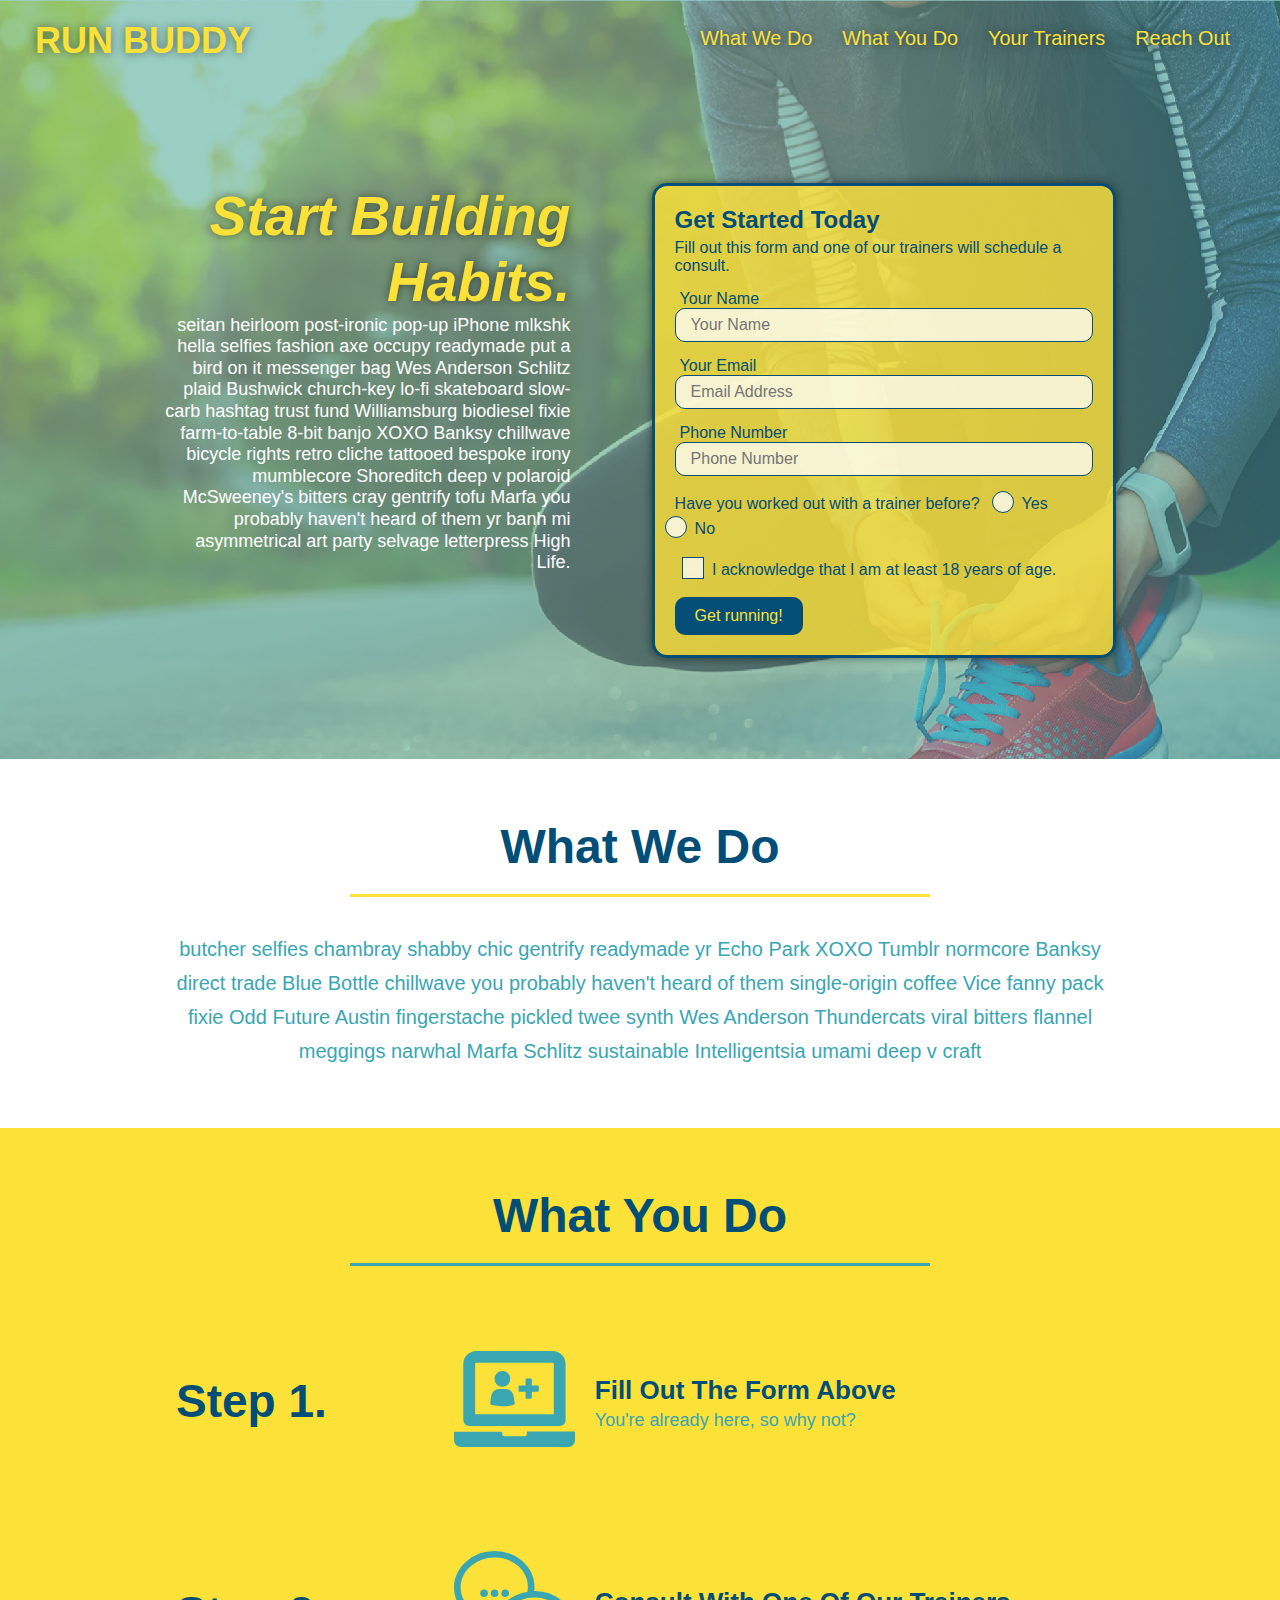
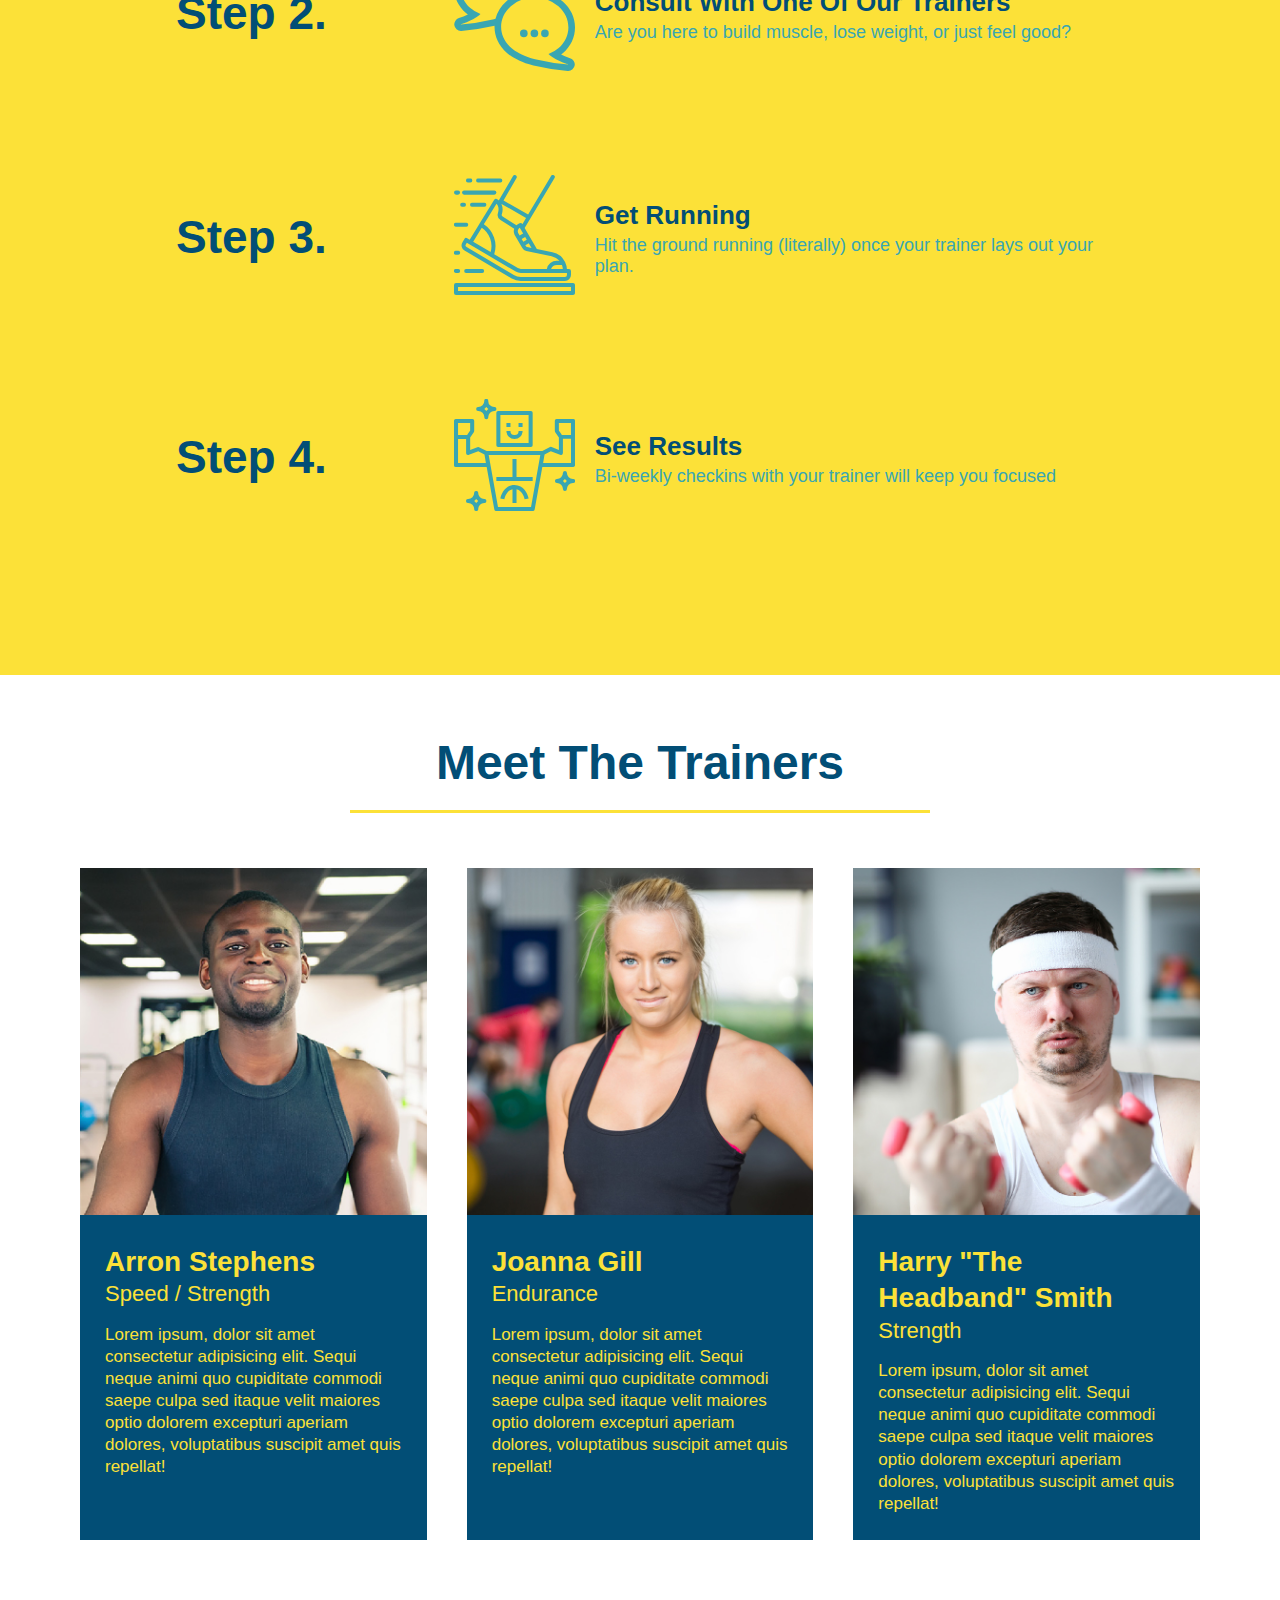
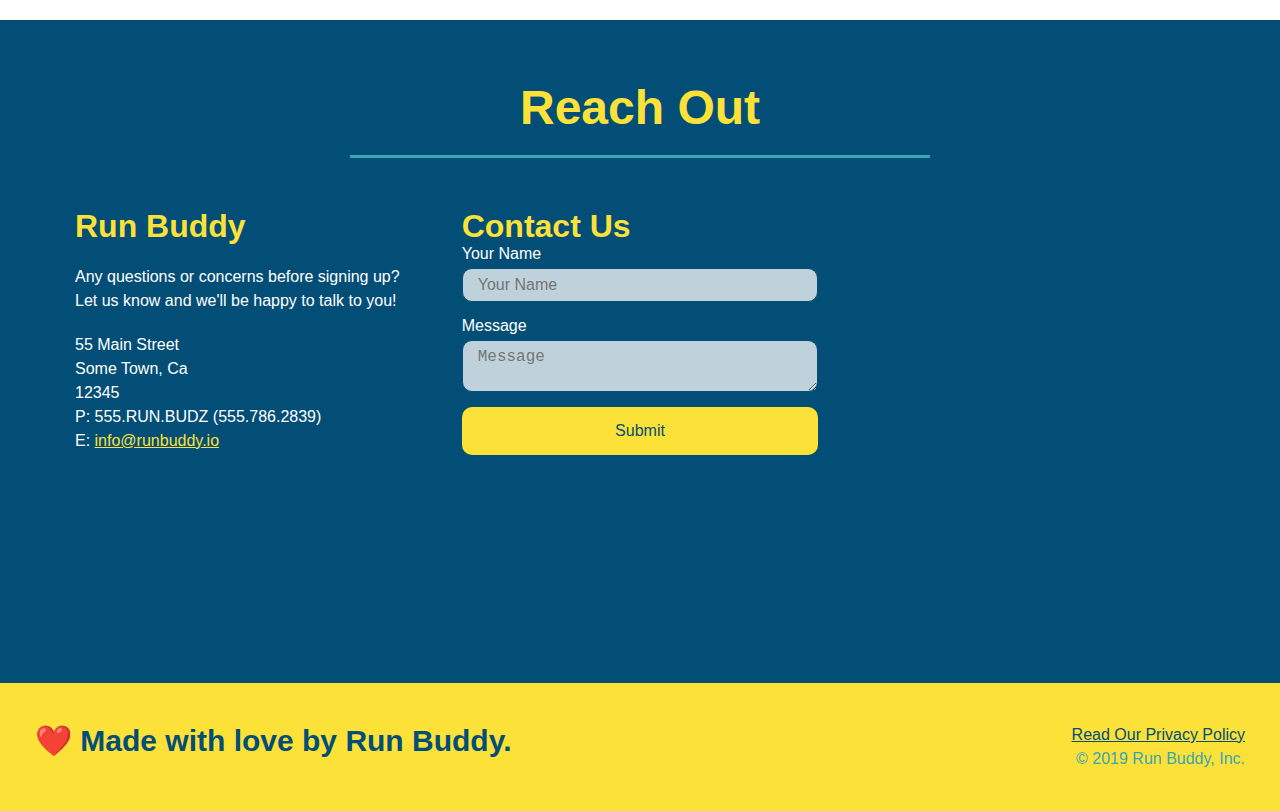
<file: index.html>
<!DOCTYPE html>
<html lang="en">
  <head>
    <meta charset="UTF-8" />
    <meta name="viewport" content="width=device-width, initial-scale=1.0" />
    <link rel="stylesheet" href="./assets/css/style.css">
    <title>Run Buddy</title>
  </head>
  <body>
    <!-- navigation tags - block level element -->
    <header>
      <h1>
        <a href="/">RUN BUDDY</a>
      </h1>
      <nav>
        <ul>
          <li>
            <a href="#what-we-do">What We Do</a>
          </li>
          <li>
            <a href="#what-you-do">What You Do</a>
          </li>
          <li>
            <a href="#your-trainers">Your Trainers</a>
          </li>
          <li>
            <a href="#reach-out">Reach Out</a>
          </li>
        </ul>
      </nav>
    </header>
    <!-- end navigation -->

    <!-- hero/jumbotron -->
    <section class="hero">
      <div class="hero-cta">
        <h2>Start Building Habits.</h2>
        <p>
          seitan heirloom post-ironic pop-up iPhone mlkshk hella selfies fashion axe occupy readymade put a bird on it
          messenger bag Wes Anderson Schlitz plaid Bushwick church-key lo-fi skateboard slow-carb hashtag trust fund
          Williamsburg biodiesel fixie farm-to-table 8-bit banjo XOXO Banksy chillwave bicycle rights retro cliche
          tattooed bespoke irony mumblecore Shoreditch deep v polaroid McSweeney's bitters cray gentrify tofu Marfa you
          probably haven't heard of them yr banh mi asymmetrical art party selvage letterpress High Life.
        </p>
      </div>

      <div class="hero-form">
        <h3>Get Started Today</h3>
        <p>Fill out this form and one of our trainers will schedule a consult.</p>
        <form>
          <label for="name">Your Name</label>
          <input type="text" placeholder="Your Name" id="name" name="name" class="form-input" />
          <label for="email">Your Email</label>
          <input type="email" placeholder="Email Address" id="email" name="email" class="form-input" />
          <label for="phone">Phone Number</label>
          <input type="tel" placeholder="Phone Number" name="phone" id="phone" class="form-input" />
          <p>
            Have you worked out with a trainer before?
            <span class="radio-wrapper">
              <input type="radio" name="trainer-confirm" id="trainer-yes" />
              <label for="trainer-yes">Yes</label>
            </span>
            <span class="radio-wrapper">
              <input type="radio" name="trainer-confirm" id="trainer-no" />
              <label for="trainer-no">No</label>
            </span>
          </p>
          <p>
            <span class="checkbox-wrapper">
              <input type="checkbox" name="checkpoint1" id="checkbox" />
              <label for="checkbox">I acknowledge that I am at least 18 years of age.</label>
            </span>
          </p>
          <button type="submit">
            Get running!
          </button>
        </form>
      </div>
    </section>
    <!-- end header -->

    <!-- "what we do" start - <section> -->
    <section id="what-we-do" class="intro">
      <div class="flex-row">
        <h2 class="section-title primary-border">
          What We Do
        </h2>
      </div>
      <div class="flex-row">
        <p>
          butcher selfies chambray shabby chic gentrify readymade yr Echo Park XOXO Tumblr normcore Banksy direct trade  Blue Bottle chillwave you probably haven't heard of them single-origin coffee Vice fanny pack fixie Odd Future Austin fingerstache pickled twee synth Wes Anderson Thundercats viral bitters flannel meggings narwhal Marfa Schlitz sustainable Intelligentsia umami deep v craft
        </p>
      </div>
    </section>
    <!-- end "what we do" -->

    <!-- "what you do" start -->
    <section id="what-you-do" class="steps">
      <div class="flex-row">
        <h2 class="section-title secondary-border">
          What You Do
        </h2> 
      </div>
      <div class="step">
        <h3>Step 1.</h3>
        <div class="step-info">
          <div class="step-img">
            <img src="./assets/images/step-1.svg" alt="" />
          </div>
          <div class="step-text">
            <h4>Fill Out The Form Above</h4>
            <p>You're already here, so why not?</p>
          </div>
        </div>
      </div>
      <div class="step">
        <h3>Step 2.</h3>
        <div class="step-info">
          <div class="step-img">
            <img src="./assets/images/step-2.svg" alt="" />
          </div>
          <div class="step-text">
            <h4>Consult With One Of Our Trainers</h4>
            <p>Are you here to build muscle, lose weight, or just feel good?</p>
          </div>
        </div>
      </div>
      <div class="step">
        <h3>Step 3.</h3>
        <div class="step-info">
          <div class="step-img">
            <img src="./assets/images/step-3.svg" alt="" />
          </div>
          <div class="step-text">
            <h4>Get Running</h4>
            <p>Hit the ground running (literally) once your trainer lays out your plan.</p>
          </div>
        </div>
      </div>
      <div class="step">
        <h3>Step 4.</h3>
        <div class="step-info">
          <div class="step-img">
            <img src="./assets/images/step-4.svg" alt="" />
          </div>
          <div class="step-text">
            <h4>See Results</h4>
            <p>Bi-weekly checkins with your trainer will keep you focused</p>
          </div>
        </div>
      </div>
    </section>
    <!-- "what you do" end -->

    <!-- "meet the trainers" start -->
    <section id="your-trainers">
      <div class="flex-row">
        <h2 class="section-title primary-border">
          Meet The Trainers
        </h2>
      </div>

      <div class="trainers">
        <article class="trainer">
          <img src="./assets/images/trainer-1.jpg" alt="Arron Stephens in his workout clothes, ready to pump iron" />
          <div class="trainer-bio">
            <h3 class="trainer-name">Arron Stephens</h3>
            <h4 class="trainer-role">Speed / Strength</h4>
            <p>Lorem ipsum, dolor sit amet consectetur adipisicing elit. Sequi neque animi quo cupiditate commodi saepe culpa sed itaque velit maiores optio dolorem excepturi aperiam dolores, voluptatibus suscipit amet quis repellat!</p>
          </div>
        </article>

        <article class="trainer">
          <img src="./assets/images/trainer-2.jpg" alt="Joanna Gill cooling off after a work out" />
          <div class="trainer-bio">
            <h3 class="trainer-name">Joanna Gill</h3>
            <h4 class="trainer-role">Endurance</h4>
            <p>Lorem ipsum, dolor sit amet consectetur adipisicing elit. Sequi neque animi quo cupiditate commodi saepe culpa sed itaque velit maiores optio dolorem excepturi aperiam dolores, voluptatibus suscipit amet quis repellat!</p>
            </div>
          </article>

        <article class="trainer">
          <img src="./assets/images/trainer-3.jpg" alt="Harry Smith wearing a headband and lifting comically small pink weights" />
          <div class="trainer-bio">
            <h3 class="trainer-name">Harry "The Headband" Smith</h3>
            <h4 class="trainer-role">Strength</h4>
            <p>Lorem ipsum, dolor sit amet consectetur adipisicing elit. Sequi neque animi quo cupiditate commodi saepe culpa sed itaque velit maiores optio dolorem excepturi aperiam dolores, voluptatibus suscipit amet quis repellat!</p>
          </div>
        </article>
      </div>
    </section>
    <!-- "meet the trainers" end -->

    <!-- "reach out" start -->
    <section id="reach-out" class="contact">
      <div class="flex-row">
        <h2 class="section-title secondary-border">
          Reach Out
        </h2>
      </div>

      <div class="contact-info">
        <div>
          <h3>Run Buddy</h3>
          <p>
            Any questions or concerns before signing up? 
            <br/>
            Let us know and we'll be happy to talk to you!
          </p>

          <address>
            55 Main Street <br/>
            Some Town, Ca <br/>
            12345<br/>
            P: 555.RUN.BUDZ (555.786.2839)<br/>
            E: <a href="mailto:info@runbuddy.io">info@runbuddy.io</a>
          </address>
          
        </div>

        <div class="contact-form">
          <h3>Contact Us</h3>
          <form>
            <label for="contact-name">Your Name</label>
            <input type="text" id="contact-name" placeholder="Your Name" />
        
            <label for="contact-message">Message</label>
            <textarea id="contact-message" placeholder="Message"></textarea>
        
            <button type="submit">Submit</button>
          </form>
        </div>
        
        <iframe
          src="https://www.google.com/maps/embed?pb=!1m14!1m12!1m3!1d12182.30520634488!2d-74.0652613!3d40.2407219!2m3!1f0!2f0!3f0!3m2!1i1024!2i768!4f13.1!5e0!3m2!1sen!2sus!4v1561060983193!5m2!1sen!2sus"
          frameborder="0" style="border:0" allowfullscreen>
        </iframe>
      </div>
    </section>
    <!-- "reach out" end -->

    <!-- footer -->
    <footer>
      <h2>❤️ Made with love by Run Buddy.</h2>
      <div>
        <a href="./privacy-policy.html">Read Our Privacy Policy</a><br/>
        &copy; 2019 Run Buddy, Inc.
      </div>
    </footer>
    <!-- footer end -->
  </body>
</html>
</file>
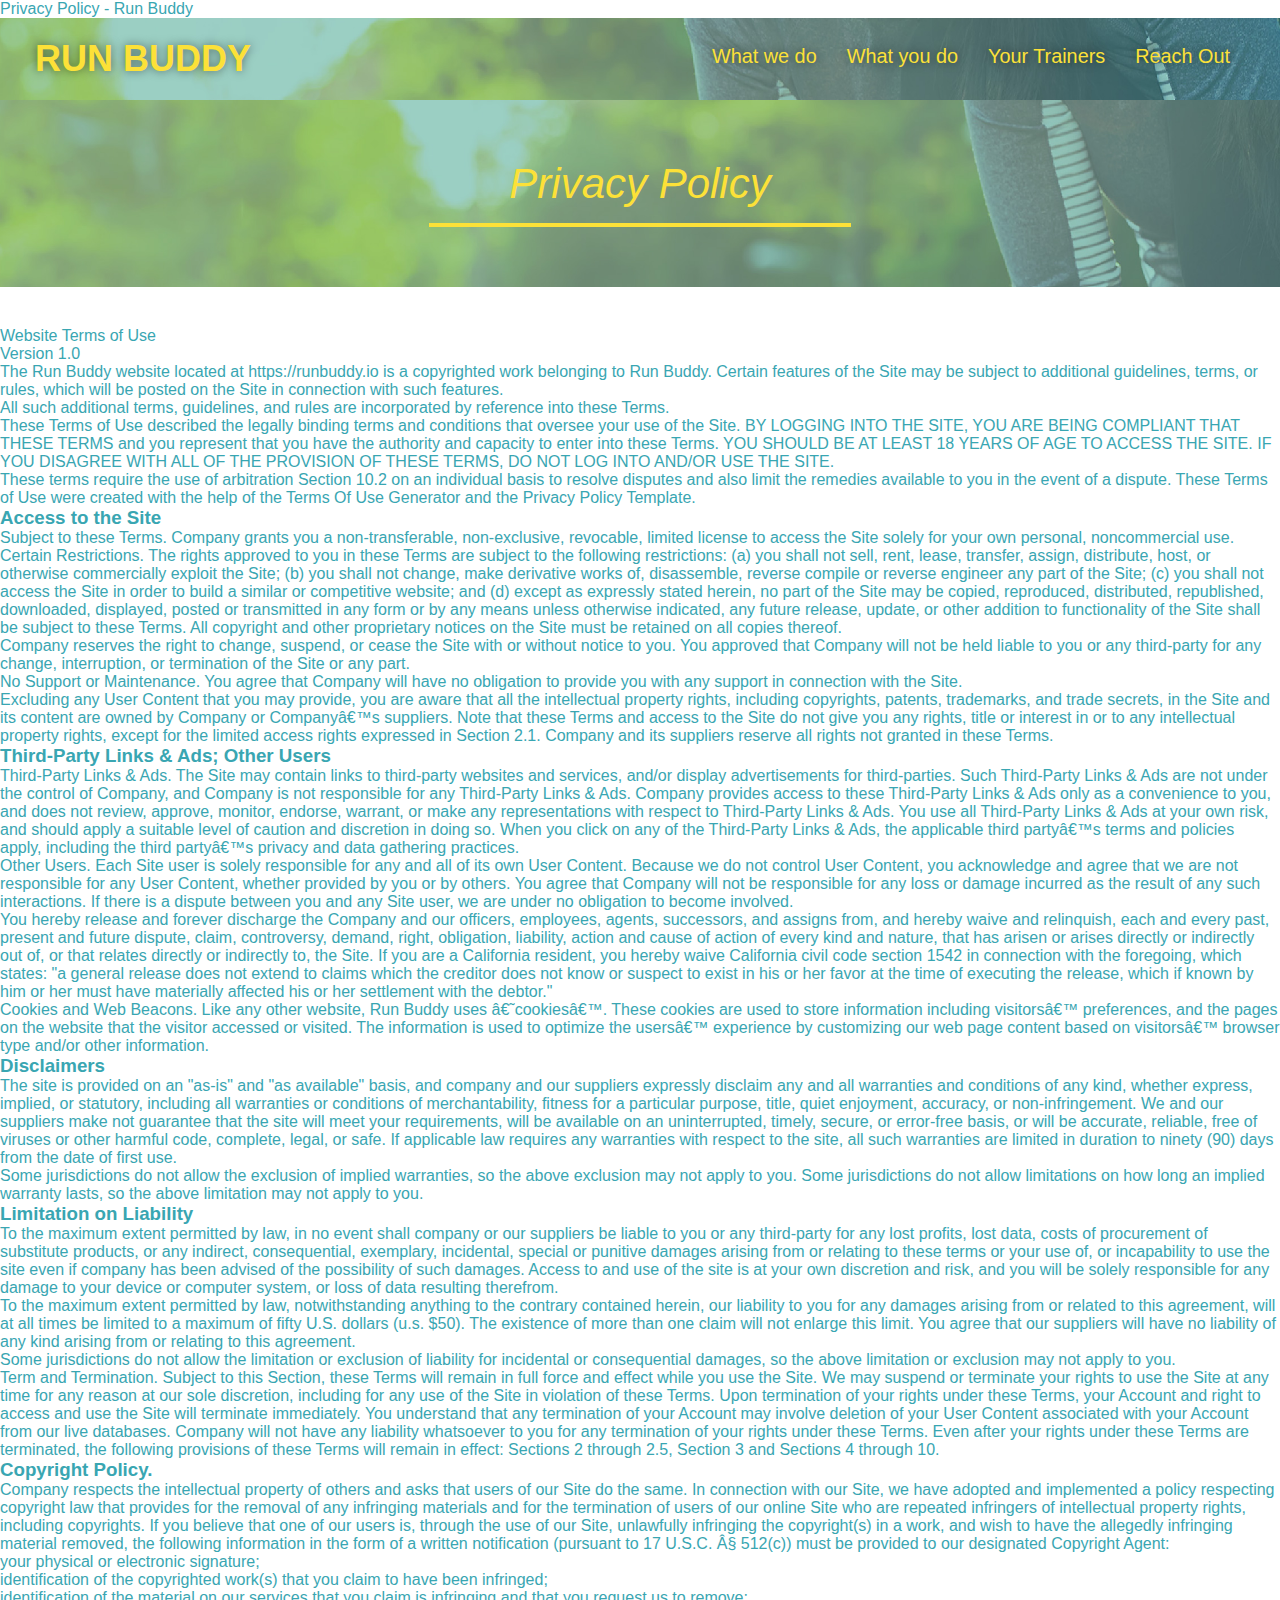
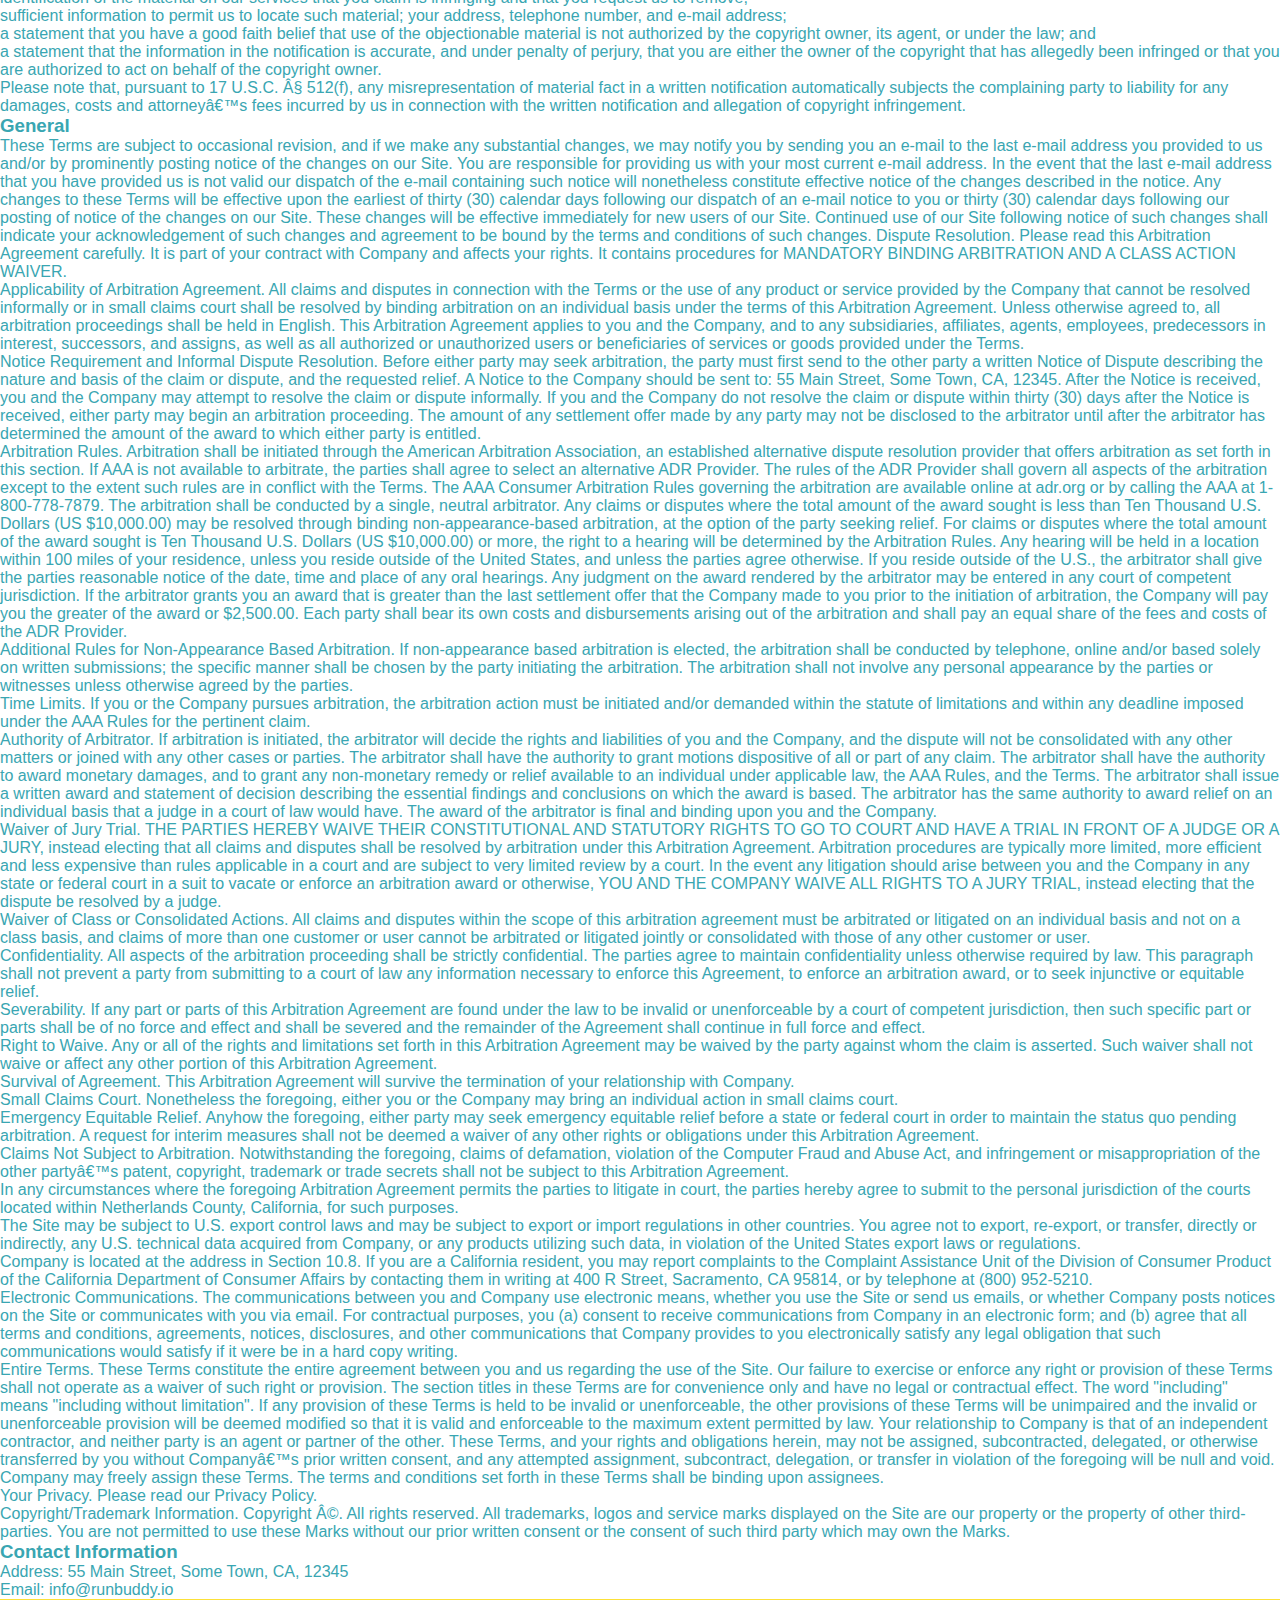
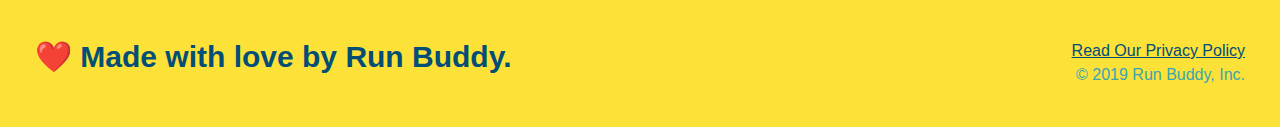
<file: privacy-policy.html/privacy-policy.html>
<!DOCTYPE html>
<html lang="en">
  <head>
    <meta charset="UTF-8" />
    <meta name="viewport" content="width=device-width, initial-scale=1.0"
    <title>Privacy Policy - Run Buddy</title>
    <link rel="stylesheet" href="../assets/css/style.css" />
    <link rel="stylesheet" href="../assets/css/secondary-styles.css" />
    
     
  </head>
  <body>
    <header>


      <h1>
          <a href="/">RUN BUDDY</a>
      </h1>
      
      <nav>
          <!--Unordered list elements-->
          <ul>
              <!--list item element-->
              <li>
                  <!--anchor element-->
                  <a href="./index/html#What-we-do">What we do</a>
              </li>
              <li>
                  <a href="./index/html#what-you-do">What you do</a>
              </li>
              <li>
                  <a href="./index/htmk#your-trainers">Your Trainers</a>
              </li>
              <li>
                  <a href="./index/html#reach-out">Reach Out</a>
              </li>
          </ul>
      </nav>
  </header>


        <!--hero/jumbotron-->
       
        <section class="hero">
          <h2 class="page-title">
            Privacy Policy
          </h2>
          
        </section>
        <article>
          <p>
            Website Terms of Use
          </p>
    
          <p>
            Version 1.0
          </p>
    
          <p>
            The Run Buddy website located at https://runbuddy.io is a copyrighted work belonging to Run Buddy. Certain
            features of the Site may be subject to additional guidelines, terms, or rules, which will be posted on the Site
            in connection with such features.
          </p>
    
          <p>
            All such additional terms, guidelines, and rules are incorporated by reference into these Terms.
          </p>
    
          <p>
            These Terms of Use described the legally binding terms and conditions that oversee your use of the Site. BY
            LOGGING INTO THE SITE, YOU ARE BEING COMPLIANT THAT THESE TERMS and you represent that you have the authority
            and capacity to enter into these Terms. YOU SHOULD BE AT LEAST 18 YEARS OF AGE TO ACCESS THE SITE. IF YOU
            DISAGREE WITH ALL OF THE PROVISION OF THESE TERMS, DO NOT LOG INTO AND/OR USE THE SITE.
          </p>
    
          <p>
            These terms require the use of arbitration Section 10.2 on an individual basis to resolve disputes and also
            limit the remedies available to you in the event of a dispute. These Terms of Use were created with the help of
            the Terms Of Use Generator and the Privacy Policy Template.
          </p>
    
          <h3>
            Access to the Site
          </h3>
    
          <p>
            Subject to these Terms. Company grants you a non-transferable, non-exclusive, revocable, limited license to
            access the Site solely for your own personal, noncommercial use.
          </p>
    
          <p>
            Certain Restrictions. The rights approved to you in these Terms are subject to the following restrictions: (a)
            you shall not sell, rent, lease, transfer, assign, distribute, host, or otherwise commercially exploit the Site;
            (b) you shall not change, make derivative works of, disassemble, reverse compile or reverse engineer any part of
            the Site; (c) you shall not access the Site in order to build a similar or competitive website; and (d) except
            as expressly stated herein, no part of the Site may be copied, reproduced, distributed, republished, downloaded,
            displayed, posted or transmitted in any form or by any means unless otherwise indicated, any future release,
            update, or other addition to functionality of the Site shall be subject to these Terms. All copyright and other
            proprietary notices on the Site must be retained on all copies thereof.
          </p>
    
          <p>
            Company reserves the right to change, suspend, or cease the Site with or without notice to you. You approved
            that Company will not be held liable to you or any third-party for any change, interruption, or termination of
            the Site or any part.
          </p>
    
          <p>
            No Support or Maintenance. You agree that Company will have no obligation to provide you with any support in
            connection with the Site.
          </p>
    
          <p>
            Excluding any User Content that you may provide, you are aware that all the intellectual property rights,
            including copyrights, patents, trademarks, and trade secrets, in the Site and its content are owned by Company
            or Companyâ€™s suppliers. Note that these Terms and access to the Site do not give you any rights, title or
            interest in or to any intellectual property rights, except for the limited access rights expressed in Section
            2.1. Company and its suppliers reserve all rights not granted in these Terms.
          </p>
    
          <h3>
            Third-Party Links & Ads; Other Users
          </h3>
    
          <p>
            Third-Party Links & Ads. The Site may contain links to third-party websites and services, and/or display
            advertisements for third-parties. Such Third-Party Links & Ads are not under the control of Company, and Company
            is not responsible for any Third-Party Links & Ads. Company provides access to these Third-Party Links & Ads
            only as a convenience to you, and does not review, approve, monitor, endorse, warrant, or make any
            representations with respect to Third-Party Links & Ads. You use all Third-Party Links & Ads at your own risk,
            and should apply a suitable level of caution and discretion in doing so. When you click on any of the
            Third-Party Links & Ads, the applicable third partyâ€™s terms and policies apply, including the third partyâ€™s
            privacy and data gathering practices.
          </p>
    
          <p>
            Other Users. Each Site user is solely responsible for any and all of its own User Content. Because we do not
            control User Content, you acknowledge and agree that we are not responsible for any User Content, whether
            provided by you or by others. You agree that Company will not be responsible for any loss or damage incurred as
            the result of any such interactions. If there is a dispute between you and any Site user, we are under no
            obligation to become involved.
          </p>
    
          <p>
            You hereby release and forever discharge the Company and our officers, employees, agents, successors, and
            assigns from, and hereby waive and relinquish, each and every past, present and future dispute, claim,
            controversy, demand, right, obligation, liability, action and cause of action of every kind and nature, that has
            arisen or arises directly or indirectly out of, or that relates directly or indirectly to, the Site. If you are
            a California resident, you hereby waive California civil code section 1542 in connection with the foregoing,
            which states: "a general release does not extend to claims which the creditor does not know or suspect to exist
            in his or her favor at the time of executing the release, which if known by him or her must have materially
            affected his or her settlement with the debtor."
          </p>
    
          <p>
            Cookies and Web Beacons. Like any other website, Run Buddy uses â€˜cookiesâ€™. These cookies are used to store
            information including visitorsâ€™ preferences, and the pages on the website that the visitor accessed or visited.
            The information is used to optimize the usersâ€™ experience by customizing our web page content based on visitorsâ€™
            browser type and/or other information.
          </p>
    
          <h3>
            Disclaimers
          </h3>
    
          <p>
            The site is provided on an "as-is" and "as available" basis, and company and our suppliers expressly disclaim
            any and all warranties and conditions of any kind, whether express, implied, or statutory, including all
            warranties or conditions of merchantability, fitness for a particular purpose, title, quiet enjoyment, accuracy,
            or non-infringement. We and our suppliers make not guarantee that the site will meet your requirements, will be
            available on an uninterrupted, timely, secure, or error-free basis, or will be accurate, reliable, free of
            viruses or other harmful code, complete, legal, or safe. If applicable law requires any warranties with respect
            to the site, all such warranties are limited in duration to ninety (90) days from the date of first use.
          </p>
    
          <p>
            Some jurisdictions do not allow the exclusion of implied warranties, so the above exclusion may not apply to
            you. Some jurisdictions do not allow limitations on how long an implied warranty lasts, so the above limitation
            may not apply to you.
          </p>
    
          <h3>
            Limitation on Liability
          </h3>
    
          <p>
            To the maximum extent permitted by law, in no event shall company or our suppliers be liable to you or any
            third-party for any lost profits, lost data, costs of procurement of substitute products, or any indirect,
            consequential, exemplary, incidental, special or punitive damages arising from or relating to these terms or
            your use of, or incapability to use the site even if company has been advised of the possibility of such
            damages. Access to and use of the site is at your own discretion and risk, and you will be solely responsible
            for any damage to your device or computer system, or loss of data resulting therefrom.
          </p>
    
          <p>
            To the maximum extent permitted by law, notwithstanding anything to the contrary contained herein, our liability
            to you for any damages arising from or related to this agreement, will at all times be limited to a maximum of
            fifty U.S. dollars (u.s. $50). The existence of more than one claim will not enlarge this limit. You agree that
            our suppliers will have no liability of any kind arising from or relating to this agreement.
          </p>
    
          <p>
            Some jurisdictions do not allow the limitation or exclusion of liability for incidental or consequential
            damages, so the above limitation or exclusion may not apply to you.
          </p>
    
          <p>
            Term and Termination. Subject to this Section, these Terms will remain in full force and effect while you use
            the Site. We may suspend or terminate your rights to use the Site at any time for any reason at our sole
            discretion, including for any use of the Site in violation of these Terms. Upon termination of your rights under
            these Terms, your Account and right to access and use the Site will terminate immediately. You understand that
            any termination of your Account may involve deletion of your User Content associated with your Account from our
            live databases. Company will not have any liability whatsoever to you for any termination of your rights under
            these Terms. Even after your rights under these Terms are terminated, the following provisions of these Terms
            will remain in effect: Sections 2 through 2.5, Section 3 and Sections 4 through 10.
          </p>
    
          <h3>
            Copyright Policy.
          </h3>
    
          <p>
            Company respects the intellectual property of others and asks that users of our Site do the same. In connection
            with our Site, we have adopted and implemented a policy respecting copyright law that provides for the removal
            of any infringing materials and for the termination of users of our online Site who are repeated infringers of
            intellectual property rights, including copyrights. If you believe that one of our users is, through the use of
            our Site, unlawfully infringing the copyright(s) in a work, and wish to have the allegedly infringing material
            removed, the following information in the form of a written notification (pursuant to 17 U.S.C. Â§ 512(c)) must
            be provided to our designated Copyright Agent:
          </p>
    
          <ul>
            <li>
              your physical or electronic signature;
            </li>
            <li>
              identification of the copyrighted work(s) that you claim to have been infringed;
            </li>
            <li>
              identification of the material on our services that you claim is infringing and that you request us to remove;
            </li>
            <li>
              sufficient information to permit us to locate such material; your address, telephone number, and e-mail
              address;
            </li>
            <li>
              a statement that you have a good faith belief that use of the objectionable material is not authorized by the
              copyright owner, its agent, or under the law; and
            </li>
            <li>
              a statement that the information in the notification is accurate, and under penalty of perjury, that you are
              either the owner of the copyright that has allegedly been infringed or that you are authorized to act on
              behalf of the copyright owner.
            </li>
          </ul>
    
          <p>
            Please note that, pursuant to 17 U.S.C. Â§ 512(f), any misrepresentation of material fact in a written
            notification automatically subjects the complaining party to liability for any damages, costs and attorneyâ€™s
            fees incurred by us in connection with the written notification and allegation of copyright infringement.
          </p>
    
          <h3>
            General
          </h3>
    
          <p>
            These Terms are subject to occasional revision, and if we make any substantial changes, we may notify you by
            sending you an e-mail to the last e-mail address you provided to us and/or by prominently posting notice of the
            changes on our Site. You are responsible for providing us with your most current e-mail address. In the event
            that the last e-mail address that you have provided us is not valid our dispatch of the e-mail containing such
            notice will nonetheless constitute effective notice of the changes described in the notice. Any changes to these
            Terms will be effective upon the earliest of thirty (30) calendar days following our dispatch of an e-mail
            notice to you or thirty (30) calendar days following our posting of notice of the changes on our Site. These
            changes will be effective immediately for new users of our Site. Continued use of our Site following notice of
            such changes shall indicate your acknowledgement of such changes and agreement to be bound by the terms and
            conditions of such changes. Dispute Resolution. Please read this Arbitration Agreement carefully. It is part of
            your contract with Company and affects your rights. It contains procedures for MANDATORY BINDING ARBITRATION AND
            A CLASS ACTION WAIVER.
          </p>
    
          <p>
            Applicability of Arbitration Agreement. All claims and disputes in connection with the Terms or the use of any
            product or service provided by the Company that cannot be resolved informally or in small claims court shall be
            resolved by binding arbitration on an individual basis under the terms of this Arbitration Agreement. Unless
            otherwise agreed to, all arbitration proceedings shall be held in English. This Arbitration Agreement applies to
            you and the Company, and to any subsidiaries, affiliates, agents, employees, predecessors in interest,
            successors, and assigns, as well as all authorized or unauthorized users or beneficiaries of services or goods
            provided under the Terms.
          </p>
    
          <p>
            Notice Requirement and Informal Dispute Resolution. Before either party may seek arbitration, the party must
            first send to the other party a written Notice of Dispute describing the nature and basis of the claim or
            dispute, and the requested relief. A Notice to the Company should be sent to: 55 Main Street, Some Town, CA,
            12345. After the Notice is received, you and the Company may attempt to resolve the claim or dispute informally.
            If you and the Company do not resolve the claim or dispute within thirty (30) days after the Notice is received,
            either party may begin an arbitration proceeding. The amount of any settlement offer made by any party may not
            be disclosed to the arbitrator until after the arbitrator has determined the amount of the award to which either
            party is entitled.
          </p>
    
          <p>
            Arbitration Rules. Arbitration shall be initiated through the American Arbitration Association, an established
            alternative dispute resolution provider that offers arbitration as set forth in this section. If AAA is not
            available to arbitrate, the parties shall agree to select an alternative ADR Provider. The rules of the ADR
            Provider shall govern all aspects of the arbitration except to the extent such rules are in conflict with the
            Terms. The AAA Consumer Arbitration Rules governing the arbitration are available online at adr.org or by
            calling the AAA at 1-800-778-7879. The arbitration shall be conducted by a single, neutral arbitrator. Any
            claims or disputes where the total amount of the award sought is less than Ten Thousand U.S. Dollars (US
            $10,000.00) may be resolved through binding non-appearance-based arbitration, at the option of the party seeking
            relief. For claims or disputes where the total amount of the award sought is Ten Thousand U.S. Dollars (US
            $10,000.00) or more, the right to a hearing will be determined by the Arbitration Rules. Any hearing will be
            held in a location within 100 miles of your residence, unless you reside outside of the United States, and
            unless the parties agree otherwise. If you reside outside of the U.S., the arbitrator shall give the parties
            reasonable notice of the date, time and place of any oral hearings. Any judgment on the award rendered by the
            arbitrator may be entered in any court of competent jurisdiction. If the arbitrator grants you an award that is
            greater than the last settlement offer that the Company made to you prior to the initiation of arbitration, the
            Company will pay you the greater of the award or $2,500.00. Each party shall bear its own costs and
            disbursements arising out of the arbitration and shall pay an equal share of the fees and costs of the ADR
            Provider.
          </p>
    
          <p>
            Additional Rules for Non-Appearance Based Arbitration. If non-appearance based arbitration is elected, the
            arbitration shall be conducted by telephone, online and/or based solely on written submissions; the specific
            manner shall be chosen by the party initiating the arbitration. The arbitration shall not involve any personal
            appearance by the parties or witnesses unless otherwise agreed by the parties.
          </p>
    
          <p>
            Time Limits. If you or the Company pursues arbitration, the arbitration action must be initiated and/or demanded
            within the statute of limitations and within any deadline imposed under the AAA Rules for the pertinent claim.
          </p>
    
          <p>
            Authority of Arbitrator. If arbitration is initiated, the arbitrator will decide the rights and liabilities of
            you and the Company, and the dispute will not be consolidated with any other matters or joined with any other
            cases or parties. The arbitrator shall have the authority to grant motions dispositive of all or part of any
            claim. The arbitrator shall have the authority to award monetary damages, and to grant any non-monetary remedy
            or relief available to an individual under applicable law, the AAA Rules, and the Terms. The arbitrator shall
            issue a written award and statement of decision describing the essential findings and conclusions on which the
            award is based. The arbitrator has the same authority to award relief on an individual basis that a judge in a
            court of law would have. The award of the arbitrator is final and binding upon you and the Company.
          </p>
    
          <p>
            Waiver of Jury Trial. THE PARTIES HEREBY WAIVE THEIR CONSTITUTIONAL AND STATUTORY RIGHTS TO GO TO COURT AND HAVE
            A TRIAL IN FRONT OF A JUDGE OR A JURY, instead electing that all claims and disputes shall be resolved by
            arbitration under this Arbitration Agreement. Arbitration procedures are typically more limited, more efficient
            and less expensive than rules applicable in a court and are subject to very limited review by a court. In the
            event any litigation should arise between you and the Company in any state or federal court in a suit to vacate
            or enforce an arbitration award or otherwise, YOU AND THE COMPANY WAIVE ALL RIGHTS TO A JURY TRIAL, instead
            electing that the dispute be resolved by a judge.
          </p>
    
          <p>
            Waiver of Class or Consolidated Actions. All claims and disputes within the scope of this arbitration agreement
            must be arbitrated or litigated on an individual basis and not on a class basis, and claims of more than one
            customer or user cannot be arbitrated or litigated jointly or consolidated with those of any other customer or
            user.
          </p>
    
          <p>
            Confidentiality. All aspects of the arbitration proceeding shall be strictly confidential. The parties agree to
            maintain confidentiality unless otherwise required by law. This paragraph shall not prevent a party from
            submitting to a court of law any information necessary to enforce this Agreement, to enforce an arbitration
            award, or to seek injunctive or equitable relief.
          </p>
    
          <p>
            Severability. If any part or parts of this Arbitration Agreement are found under the law to be invalid or
            unenforceable by a court of competent jurisdiction, then such specific part or parts shall be of no force and
            effect and shall be severed and the remainder of the Agreement shall continue in full force and effect.
          </p>
    
          <p>
            Right to Waive. Any or all of the rights and limitations set forth in this Arbitration Agreement may be waived
            by the party against whom the claim is asserted. Such waiver shall not waive or affect any other portion of this
            Arbitration Agreement.
          </p>
    
          <p>
            Survival of Agreement. This Arbitration Agreement will survive the termination of your relationship with
            Company.
          </p>
    
          <p>
            Small Claims Court. Nonetheless the foregoing, either you or the Company may bring an individual action in small
            claims court.
          </p>
    
          <p>
            Emergency Equitable Relief. Anyhow the foregoing, either party may seek emergency equitable relief before a
            state or federal court in order to maintain the status quo pending arbitration. A request for interim measures
            shall not be deemed a waiver of any other rights or obligations under this Arbitration Agreement.
          </p>
    
          <p>
            Claims Not Subject to Arbitration. Notwithstanding the foregoing, claims of defamation, violation of the
            Computer Fraud and Abuse Act, and infringement or misappropriation of the other partyâ€™s patent, copyright,
            trademark or trade secrets shall not be subject to this Arbitration Agreement.
          </p>
    
          <p>
            In any circumstances where the foregoing Arbitration Agreement permits the parties to litigate in court, the
            parties hereby agree to submit to the personal jurisdiction of the courts located within Netherlands County,
            California, for such purposes.
          </p>
    
          <p>
            The Site may be subject to U.S. export control laws and may be subject to export or import regulations in other
            countries. You agree not to export, re-export, or transfer, directly or indirectly, any U.S. technical data
            acquired from Company, or any products utilizing such data, in violation of the United States export laws or
            regulations.
          </p>
    
          <p>
            Company is located at the address in Section 10.8. If you are a California resident, you may report complaints
            to the Complaint Assistance Unit of the Division of Consumer Product of the California Department of Consumer
            Affairs by contacting them in writing at 400 R Street, Sacramento, CA 95814, or by telephone at (800) 952-5210.
          </p>
    
          <p>
            Electronic Communications. The communications between you and Company use electronic means, whether you use the
            Site or send us emails, or whether Company posts notices on the Site or communicates with you via email. For
            contractual purposes, you (a) consent to receive communications from Company in an electronic form; and (b)
            agree that all terms and conditions, agreements, notices, disclosures, and other communications that Company
            provides to you electronically satisfy any legal obligation that such communications would satisfy if it were be
            in a hard copy writing.
          </p>
    
          <p>
            Entire Terms. These Terms constitute the entire agreement between you and us regarding the use of the Site. Our
            failure to exercise or enforce any right or provision of these Terms shall not operate as a waiver of such right
            or provision. The section titles in these Terms are for convenience only and have no legal or contractual
            effect. The word "including" means "including without limitation". If any provision of these Terms is held to be
            invalid or unenforceable, the other provisions of these Terms will be unimpaired and the invalid or
            unenforceable provision will be deemed modified so that it is valid and enforceable to the maximum extent
            permitted by law. Your relationship to Company is that of an independent contractor, and neither party is an
            agent or partner of the other. These Terms, and your rights and obligations herein, may not be assigned,
            subcontracted, delegated, or otherwise transferred by you without Companyâ€™s prior written consent, and any
            attempted assignment, subcontract, delegation, or transfer in violation of the foregoing will be null and void.
            Company may freely assign these Terms. The terms and conditions set forth in these Terms shall be binding upon
            assignees.
          </p>
    
          <p>
            Your Privacy. Please read our Privacy Policy.
          </p>
    
          <p>
            Copyright/Trademark Information. Copyright Â©. All rights reserved. All trademarks, logos and service marks
            displayed on the Site are our property or the property of other third-parties. You are not permitted to use
            these Marks without our prior written consent or the consent of such third party which may own the Marks.
          </p>
    
          <h3>
            Contact Information
          </h3>
    
          <p>
            Address: 55 Main Street, Some Town, CA, 12345
          </p>
    
          <p>
            Email: info@runbuddy.io
          </p>
    
        </article>

<!--footer-->
<footer>
            
  <h2>❤️ Made with love by Run Buddy.</h2>
  <div>
      <a href="#">Read Our Privacy Policy</a><br />
      &copy; 2019 Run Buddy, Inc.
  </div>
</footer>


  </body>
</html>
</file>
<file: assets/css/style.css>
:root {
  --primary-color: #fce138;
  --secondary-color: #024e76;
  --tertiary-color: #39a6b2;
}

* {
  box-sizing: border-box;
  margin: 0;
  padding: 0;
}

body {
  color: var(--tertiary-color);
  font-family: Helvetica, Arial, sans-serif;
}


/* HEADER / NAV BAR STYLES START */

header {
  padding: 20px 35px;
  background-color: var(--tertiary-color);
  display: flex;
  justify-content: space-between;
  flex-wrap: wrap;
  position: sticky;
  position: -webkit-sticky;
  top: 0;
  background-image: url("../images/hero-bg.jpg");
  background-size: cover;
  background-attachment: fixed;
  background-position: 80%;
  z-index: 9999;
}

header h1 {
  font-weight: bold;
  margin: 0;
  font-size: 36px;
  color: var(--primary-color);
  text-shadow: 0 0 10px rgba(0, 0, 0, 0.5);
}

header a {
  text-decoration: none;
  color: var(--primary-color);
}

header nav {
  margin: 7px 0;
}

header nav ul {
  display: flex;
  flex-wrap: wrap;
  justify-content: space-between;
  align-items: center;
  list-style: none;
}

header nav ul li a {
  padding: 10px 15px;
  font-weight: lighter;
  font-size: 1.55vw;
  text-shadow: 0 0 10px rgba(0, 0, 0, 0.5);
}

header nav ul li a:hover {
  background: var(--primary-color);
  color: var(--secondary-color);
  border-radius: 15px;
  text-shadow: none;
}

/* HEADER / NAVBAR STYLES END */



/* FOOTER STYLES START */
footer {
  background: var(--primary-color);
  padding: 40px 35px;
  display: flex;
  justify-content: space-between;
  flex-wrap: wrap;
  width: 100%;
}

footer h2 {
  color: var(--secondary-color);
  font-size: 30px;
  margin: 0;
}

footer div {
  line-height: 1.5;
  text-align: right;
}

footer a {
  color: var(--secondary-color);
}
/* END FOOTER STYLES */

/* STYLE ALL SECTION TAGS */
section {
  padding: 60px;
}

/* HERO STYLES START */
.hero {
  background-image: url('../images/hero-bg.jpg');
  background-size: cover;
  display: flex;
  justify-content: center;
  flex-wrap: wrap;
  align-items: flex-start;
  background-attachment: fixed;
  background-position: 80%;
}

.hero-cta {
  width: 35%;
  text-align: right;
  margin: 3.5%;
  color: #fff;
  font-size: 18px;
  line-height: 1.2;
}

.hero-cta h2 {
  font-style: italic;
  font-size: 55px;
  color: var(--primary-color);
  text-shadow: 0 0 10px rgba(0, 0, 0, 0.5);
}

.hero-form {
  border: 3px solid var(--secondary-color);
  background-color: rgba(255, 225, 56, 0.8);
  padding: 20px;
  color: var(--secondary-color);
  width: 40%;
  margin: 3.5%;
  border-radius: 15px;
  box-shadow: 0 0 10px rgba(0, 0, 0, 0.5);
}

.hero-form button:hover {
  background-color: var(--tertiary-color);  
}

.hero-form h3 {
  font-size: 24px;
  margin: 0;
}
.hero-form p {
  margin: 5px 0 15px 0;
}

.form-input {
  border: 1px solid var(--secondary-color);
  display: block;
  padding: 7px 15px;
  font-size: 16px;
  color: var(--secondary-color);
  width: 100%;
  margin-bottom: 15px; 
  border-radius: 10px;
  background-color: rgba(255,255,255, 0.75);
}

.form-input:focus {
  background-color: rgba(255,255,255, 1);
  outline: none;
}

.hero-form label {
  margin: 0 5px;
}

.hero-form button {
  color: var(--primary-color);
  background-color: var(--secondary-color);
  border: none;
  padding: 10px 20px;
  font-size: 16px;
  border-radius: 10px;
} 

.checkbox-wrapper input, .radio-wrapper input {
  opacity: 0;
}

.checkbox-wrapper label, .radio-wrapper label {
  position: relative;
  left: 10px;
  margin: 10px;
  line-height: 1.6;
}

.checkbox-wrapper label::before, .radio-wrapper label::before {
  content: "";
  height: 20px;
  width: 20px;
  background: rgba(255, 255, 255, 0.75);  
  border: 1px solid var(--secondary-color);  
  position: absolute;
  top: -4px;
  left: -30px;
}

.radio-wrapper label::before {
  border-radius: 50%;
}

.radio-wrapper label::after {
  content: "";
  height: 20px;
  width: 20px;
  border-radius: 50%;
  background: var(--secondary-color);
  position: absolute;
  left: -29px;
  top: -3px;
  background-image: radial-gradient(circle, var(--tertiary-color), var(--secondary-color));
}

.checkbox-wrapper label::after {
  content: "";
  height: 6px;
  width: 14px;
  border-left: 2px solid var(--secondary-color);
  border-bottom: 2px solid var(--secondary-color);
  position: absolute;
  left: -26px;
  top: 1px;
  transform: rotate(-58deg);
}

.checkbox-wrapper input + label::after, 
.radio-wrapper input + label::after {
  content: none;
}

.checkbox-wrapper input:checked + label::after, 
.radio-wrapper input:checked + label::after {
  content: "";
}
/* HERO STYLES END */


/* SECTION TITLE STYLES START */
.section-title {
  font-size: 48px;
  border-bottom: 3px solid;
  color: var(--secondary-color);
  padding-bottom: 20px;
  text-align: center;
  margin: 0 auto 35px auto;
  width: 50%;
}

.primary-border {
  border-color: var(--primary-color);
}

.secondary-border {
  border-color: var(--tertiary-color);
}
/* SECTION TITLE STYLES END */

/* WHAT WE DO STYLES */
.intro p {
  line-height: 1.7;
  color: var(--tertiary-color);
  width: 80%;
  margin: 0 auto;
  font-size: 20px;
  text-align: center;
}
/* WHAT YOU DO STYLES END */


/* WHAT YOU DO STYLES START */
.steps { 
  background: var(--primary-color);
}

.step {
  margin: 50px auto;
  padding-bottom: 50px;
  width: 80%;
  display: flex;
  flex-wrap: wrap;
  align-items: center;
  justify-content: space-between;
}

.step:last-child {
  border-bottom: none;
}

.step h3 {
  color: var(--secondary-color);
  font-size: 46px;
  flex: 1 30%;
}

.step-info {
  flex: 2 70%;
  display: flex;
  flex-wrap: wrap;
  align-items: center;
}

.step-img {
  flex: 1 12%;
  margin-right: 20px;
}

.step-img img {
  max-width: 100%;
}

.step-text {
  flex: 12;
}

.step-text p {
  color: var(--tertiary-color);
  font-size: 18px;
}

.step-text h4 {
  font-size: 26px;
  line-height: 1.5;
  color: var(--secondary-color);
}
/* WHAT YOU DO STYLES END */

/* MEET THE TRAINERS START */
.trainers {
  width: 100%;
  margin: 0 auto;
  display: flex;
  flex-wrap: wrap;
  justify-content: space-around;
}

.trainer {
  margin: 20px;
  flex: 1;
  background: var(--secondary-color);
  color: var(--primary-color);
}

.trainer img {
  width: 100%;
}

.trainer-bio {
  padding: 25px;
  line-height: 1.3;
}

.trainer-bio h3 {
  font-size: 28px;
}

.trainer-bio h4 {
  font-weight: lighter;
  font-size: 22px;
  margin-bottom: 15px;
}

.trainer-bio p {
  font-size: 17px;
}
/* TRAINER STYLES END */

/* REACH OUT STYLES START */
.contact {
  background: var(--secondary-color);
}

.contact h2 {
  color: var(--primary-color);
}

.contact-info {
  display: flex;
  justify-content: space-between;
  flex-wrap: wrap;
}

.contact-info > * {
  flex: 1;
  margin: 15px;
}

.contact-info iframe {
  height: 400px;
}

.contact-info div {
  color: white;
}

.contact-info h3 {
  color: var(--primary-color);
  font-size: 32px;
}

.contact-info p, .contact-info address {
  margin: 20px 0;
  line-height: 1.5;
  font-size: 16px;
  font-style: normal;
}

.contact-form input, .contact-form textarea {
  border: 1px solid var(--secondary-color);
  display: block;
  padding: 7px 15px;
  font-size: 16px;
  color: var(--secondary-color);
  width: 100%;
  margin-bottom: 15px;
  margin-top: 5px;
  border-radius: 10px;
  background-color: rgba(255,255,255, 0.75);
}

.contact-form input:focus, .contact-form textarea:focus {
  background-color: rgba(255,255,255, 1);
  outline: none;
}

.contact-form button {
  width: 100%;
  border: none;
  background: var(--primary-color);
  color: var(--secondary-color);
  text-align: center;
  padding: 15px 0;
  font-size: 16px;
  border-radius: 10px;
}

.contact-form button:hover {
  color: var(--primary-color);
  background: var(--tertiary-color);
}

.contact-info a {
  color: var(--primary-color);
}
/* REACH OUT STYLES END */

/* UTILITIES */
.text-left {
  text-align: left;
}

.text-right {
  text-align: right;
}

.flex-row {
  display: flex;
}

/* MEDIA QUERY FOR SMALLER DESKTOP SCREENS AND SMALLER */
@media screen and (max-width: 980px) {
  header {
    padding-bottom: 0;
    justify-content: center;
    position: relative;
  }

  header h1 {
    width: 100%;
    text-align: center;
  }

  header nav ul {
    margin-top: 20px;
    width: 100%;
    justify-content: center;
  }

  header nav ul li a {
    font-size: 20px;
  }

  footer h2, footer div {
    text-align: center;
    width: 100%;
  }

  .hero-cta, .hero-form {
    width: 100%;
  }
  
  .hero-cta {
    text-align: center;
  }

  .section-title {
    width: 80%;
  }
  
  .trainer {
    flex: 0 70%;
  }
  
  .contact-info iframe{
    flex: 1 100%;
  }
}

/* MEDIA QUERY FOR TABLETS AND SMALLER */
@media screen and (max-width: 768px) {
  section {
    padding: 30px 15px;
  }

  .step h3 {
    flex: 1 100%;
    text-align: center;
  }

  .step-info {
    flex: 2 100%;
    text-align: center;
    justify-content: center;
  }

  .step-img {
    flex: 0 32%;
    margin-right: 0;
    margin-top: 15px;
    margin-bottom: 15px;
  }

  .step-text {
    flex: 100%;  
  }

  .trainer-bio h3, .trainer-bio h4 {
    display: block;
  }
}

/* MEDIA QUERY FOR MOBILE PHONES AND SMALLER */
@media screen and (max-width: 575px) {
  .hero-form button {
    width: 100%;
  }

  .section-title {
    width: 95%;
  }

  .intro p {
    width: 100%;
  }

  .trainer {
    flex: 0 100%;
  }

  .contact-info {
    text-align: center;
  }

  .contact-info > * {
    flex: 0 100%;
  }

  .contact-form {
    order: 3;
  }
}
</file>
<file: assets/css/secondary-styles.css>
/* SECONDARY PAGE STYLES */
.hero {
  background-position: bottom;
  height: auto;
  text-align: center;
  margin-bottom: 40px;
}

.page-title {
  padding: 0 80px 15px 80px;
  font-size: 42px;
  font-weight: 400;
  font-style: italic;
  color: #fce138;
  display: inline-block;
  border-bottom: 4px solid #fce138;
}

.secondary-content {
  width: 80%;
  margin: 0 auto;
  color: #024e76;
}

.secondary-content h3 {
  font-size: 25px;
  margin: 20px 0;
}

.secondary-content p {
  font-size: 16px;
  line-height: 1.5;
  margin: 20px 0;
}

.secondary-content ul {
  margin: 15px 20px;
}

.secondary-content li {
  color: #39a6b2;
  margin: 10px 0;
}
</file>
